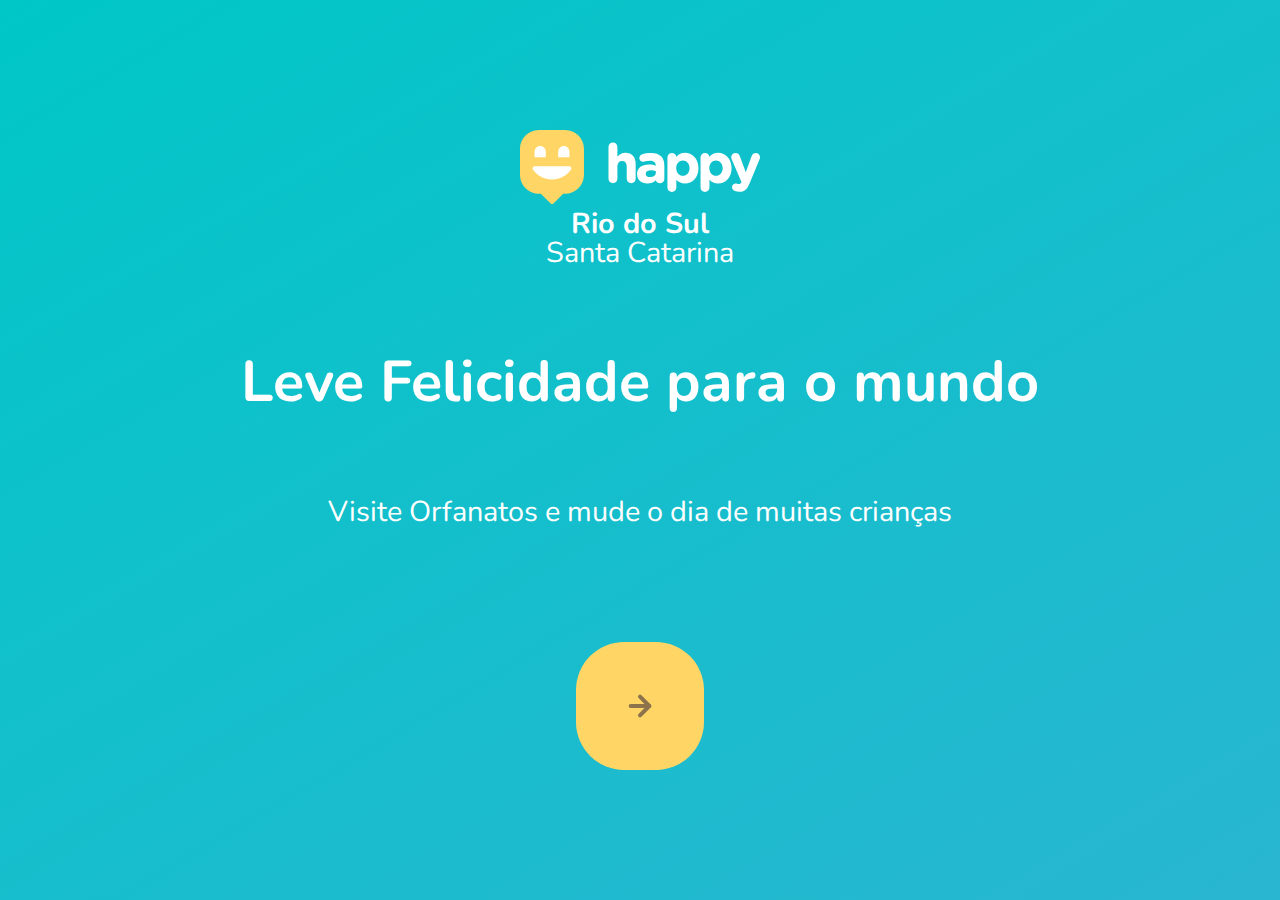
<file: index.html>
<!DOCTYPE html>
<html lang="pt_BR">
  <head>
    <meta charset="UTF-8" />
    <meta name="viewport" content="width=device-width, initial-scale=1.0" />
    <title>Happy</title>
    <link rel="icon" href="./public/images/logo-icon.png" />
    
    <link rel="stylesheet" href="./public/css/main.css" />
    <link rel="stylesheet" href="./public/css/animations.css" />
    <link rel="stylesheet" href="./public/css/page_landing.css" />

    <link href="https://fonts.googleapis.com/css2?family=Nunito:ital,wght@0,400;0,600;1,800&display=swap" rel="stylesheet">
  </head>

  <body id="body">
    <div id="page-landing">
      <div id="container">
        <header id="header">
          <img
            class="animate_up"
            src="./public/images/logo.svg"
            alt="Logomarca de Happy"
            id="logo"
          />
          <div class='location animate_up'>
            <strong>Rio do Sul</strong>
            <p>Santa Catarina</p>
          </div>
        </header>
        <main id="main">
          <h1 id="Titulo" class= "animate_up" >Leve Felicidade para o mundo</h1>
          <section class="visit ">
            <p class="animate_up">Visite Orfanatos e mude o dia de muitas crianças</p>
            <a href="https://discord.gg/UAXKdd" title="Visite Orfanatos" class= "animate_up">
              <img src="./public/images/arrow.svg" alt="Ir para o mapa" />
            </a>
          </section>
        </main>
      </div>
    </div>
  </body>
</html>
</file>
<file: public/css/main.css>
*{
    margin: 0;
    padding: 0;
}


body{
    height: 100vh;
    color: white;
    
    
}

:root{
    font-size: 100%;
}
body, input, button, textarea{
    font-size: 1.8em;
    line-height: 1;
    font-weight: 400;
    font-family: 'Nunito', Sans-Serif;
}



 #logo{
     animation-delay: 50ms;
 }

 .location{
     animation-delay:100ms;
    
 }

 main h1{
     animation-delay: 150ms;
 }
 .visit p{
     animation-delay: 200ms;
 }
 .visit a{
     animation-delay: 250ms;
 }
</file>
<file: public/css/page_landing.css>
#page-landing{
    background:linear-gradient(329.54deg, #29b6d1 0%, #00c7c7 100%);
    text-align: center;
    min-height: 100vh;

    display:flex;
    
    align-items: center;
}
#container{
    margin:auto;

    width: 90%;
}
 .location,h1,.visit p{
     height: 16vh;
 }

 .visit a{
     height: 8rem;
     width: 8rem;

    background: #ffd666;

    border: none;
    border-radius: 3rem;

    display: flex;
    align-items: center;
    justify-content: center;

    margin:auto;

    transition: background 400ms;

}
 .visit a:hover {
     background: #96feff;
 }
</file>
<file: public/css/animations.css>
@keyframes up{
    from {
        opacity: 0 ;
        transform: translateY(50);
    }
    to{
        opacity: 1;
        transform: translateY(0)
    }
}
.animate_up{
    animation-name: up; 
    animation-duration: 300ms;
    animation-fill-mode: backyard;
}
</file>
